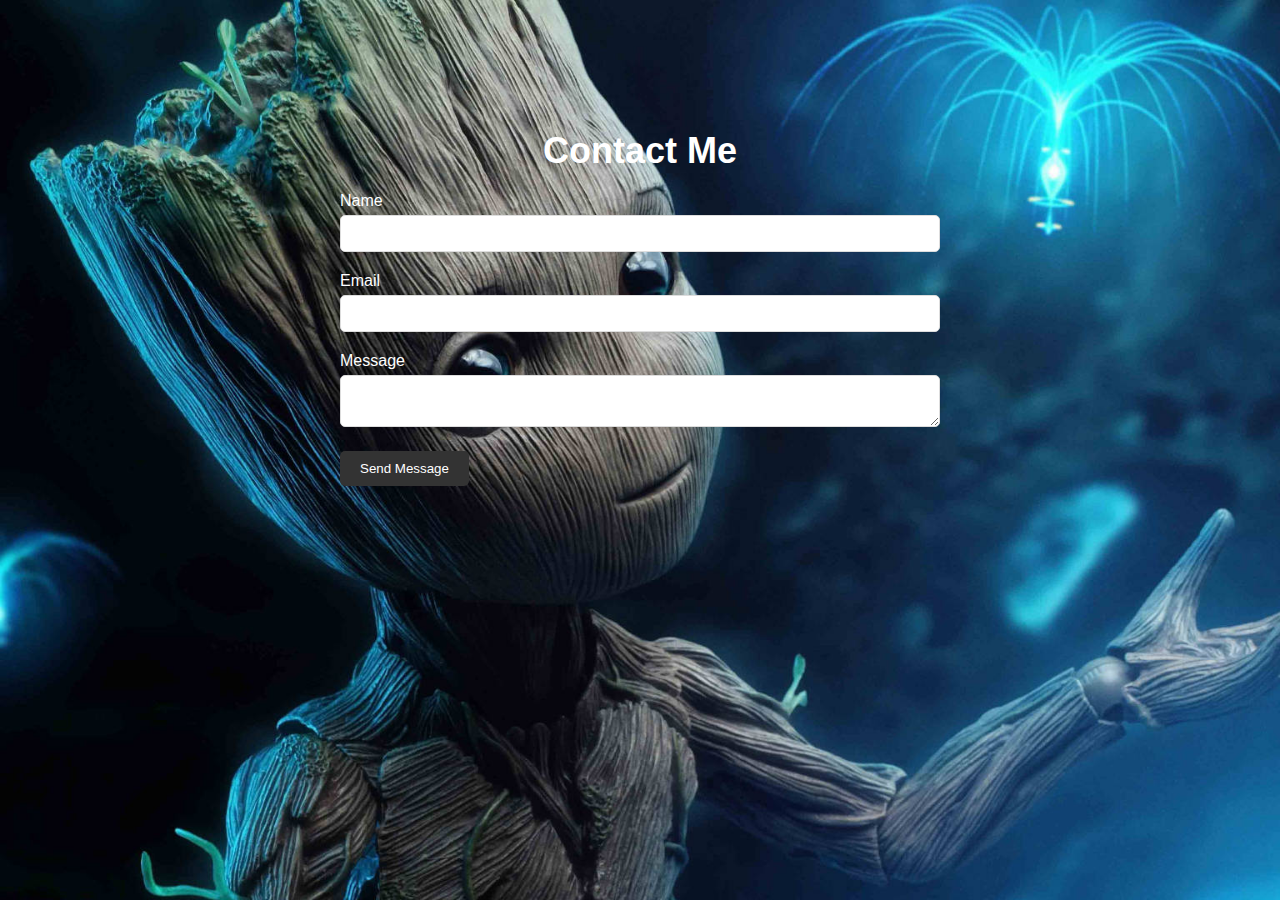
<file: portfolio/contact.html>
<!DOCTYPE html>
<html lang="en">
<head>
    <meta charset="UTF-8">
    <meta name="viewport" content="width=device-width, initial-scale=1.0">
    <title>Contact Me</title>
    <link rel="stylesheet" href="styles.css">
</head>
<body>
    <header class="header">
        <a href="index.html" class="logo">Portfolio</a>
        <nav class="navbar">
            <a href="index.html">Home</a>
            <a href="about.html">About</a>
            <a href="skills.html">Skills</a>
            <a href="portfolio.html">Portfolio</a>
            <a href="contact.html">Contact</a>
        </nav>
    </header>
    <section class="contact-section">
        <div class="container">
            <form action="#" method="post" class="contact-form">
                <h2>Contact Me</h2>
                <div class="form-group">
                    <label for="name">Name</label>
                    <input type="text" id="name" name="name" required>
                </div>
                <div class="form-group">
                    <label for="email">Email</label>
                    <input type="email" id="email" name="email" required>
                </div>
                <div class="form-group">
                    <label for="message">Message</label>
                    <textarea id="message" name="message" required></textarea>
                </div>
                <button type="submit" class="btn-submit">Send Message</button>
            </form>
        </div>
    </section>
</body>
</html>
</file>
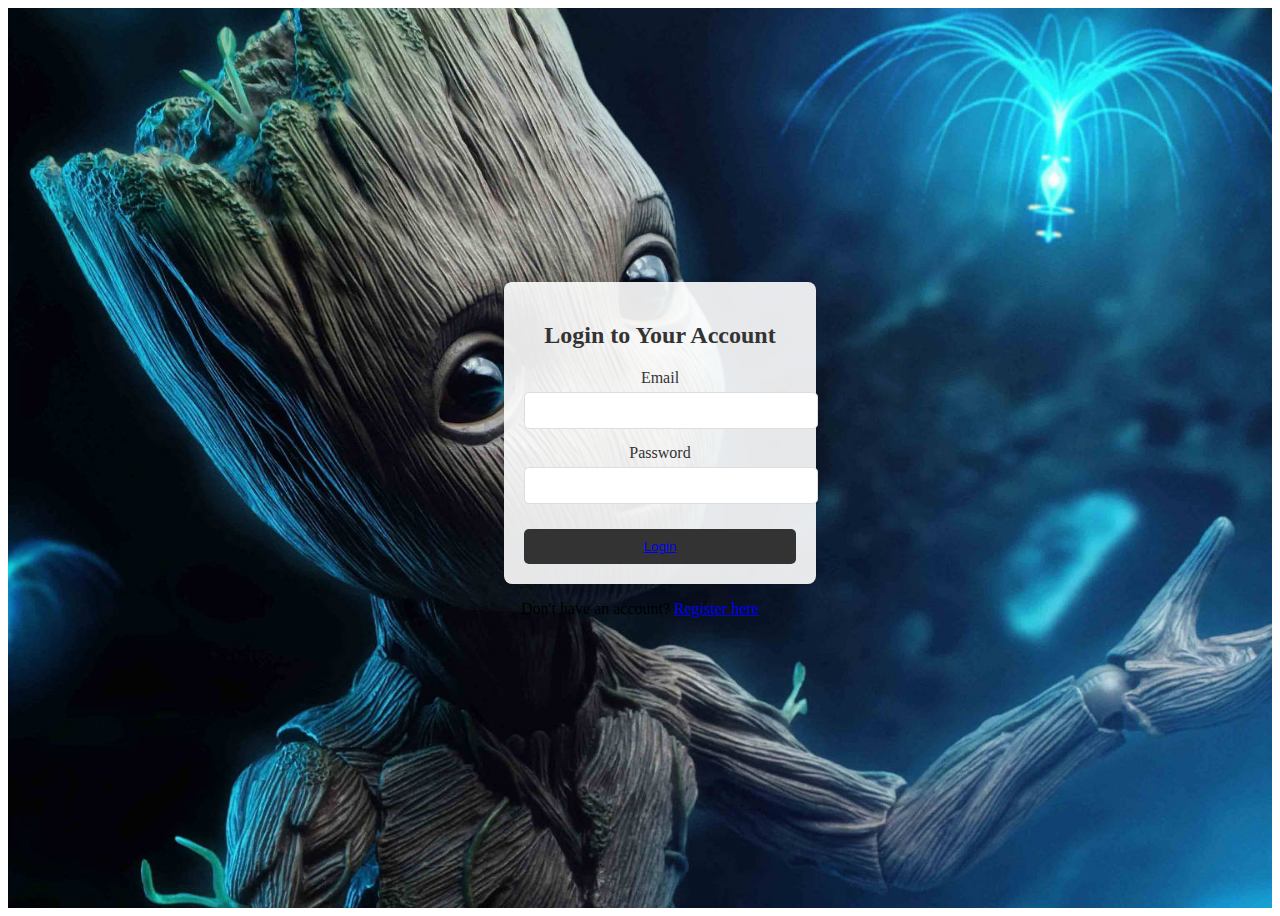
<file: portfolio/login.html>
<!DOCTYPE html>
<html lang="en">
<head>
    <meta charset="UTF-8">
    <meta name="viewport" content="width=device-width, initial-scale=1.0">
    <title>Login</title>
    <link rel="stylesheet" href="./register.css">
</head>
<body>
    </header>
    <section class="login-section">
        <div class="container">
            <form action="#" method="post" class="login-form">
                <h2>Login to Your Account</h2>
                <div class="form-group">
                    <label for="email">Email</label>
                    <input type="email" id="email" name="email" required>
                </div>
                <div class="form-group">
                    <label for="password">Password</label>
                    <input type="password" id="password" name="password" required>
                </div>
                <button type="submit" class="btn-submit"><a href="index.html">Login</a></button>
            </form>
            <p>Don't have an account? <a href="register.html">Register here</a></p>
        </div>
    </section>
</body>
</html>
</file>
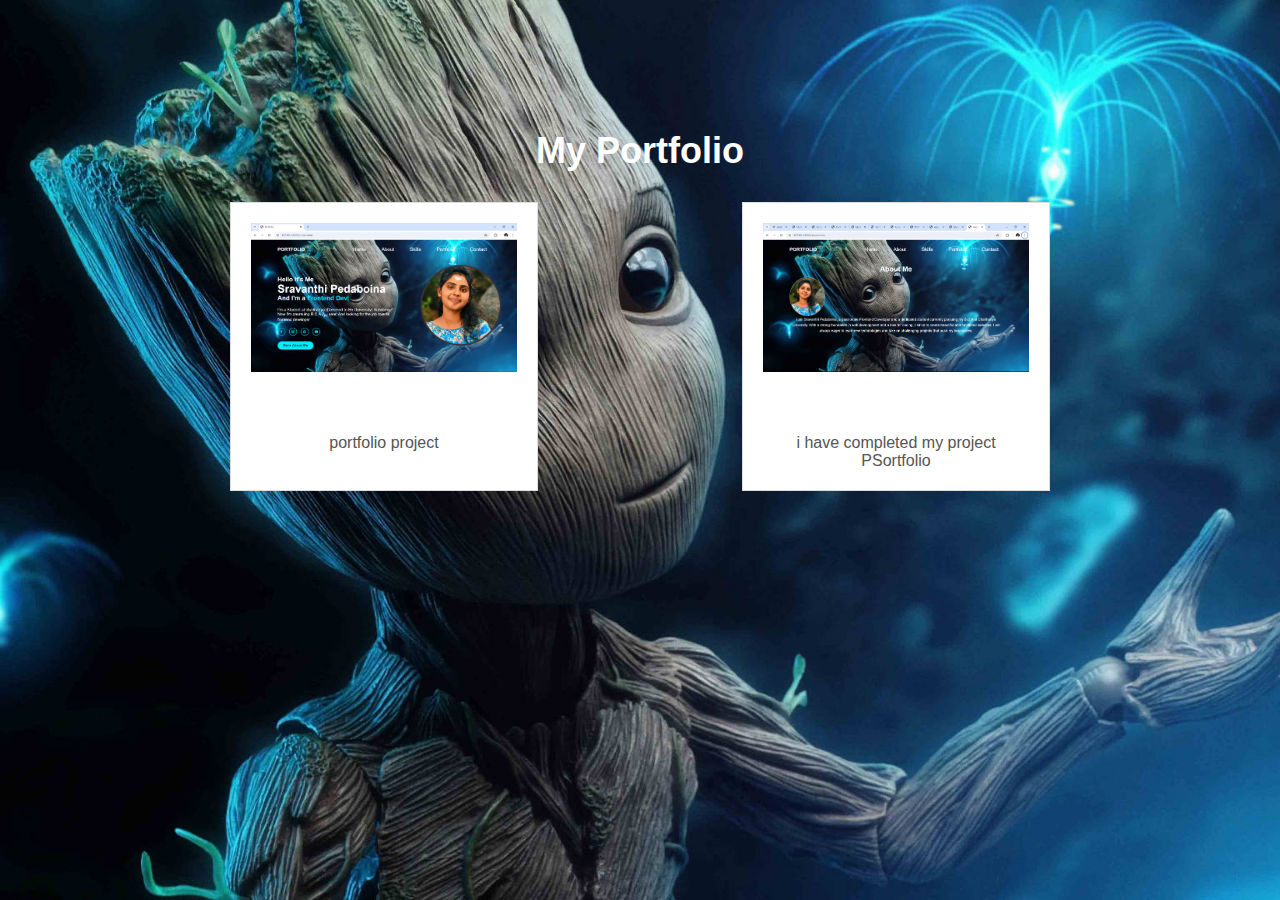
<file: portfolio/portfolio.html>
<!DOCTYPE html>
<html lang="en">
<head>
    <meta charset="UTF-8">
    <meta name="viewport" content="width=device-width, initial-scale=1.0">
    <title>My Portfolio</title>
    <link rel="stylesheet" href="styles.css">
</head>
<body>
    <header class="header">
        <a href="index.html" class="logo">Portfolio</a>
        <nav class="navbar">
            <a href="index.html">Home</a>
            <a href="about.html">About</a>
            <a href="skills.html">Skills</a>
            <a href="portfolio.html">Portfolio</a>
            <a href="contact.html">Contact</a>
        </nav>
    </header>
    <section class="portfolio-section">
        <div class="container">
            <h2>My Portfolio</h2>
            <div class="portfolio-grid">
                <div class="portfolio-item">
                    <img src="./images/Screenshot 2024-08-28 113229.png" alt="Project 1">
                    <h3>Project 1</h3>
                    <p>portfolio project</p>
                </div>
                <div class="portfolio-item">
                    <img src="./images/Screenshot 2024-08-27 202504.png" alt="Project 2">
                    <h3>Project 2</h3>
                    <p>i have completed my project PSortfolio</p>
                </div>
                <!-- Add more portfolio items as needed -->
            </div>
        </div>
    </section>
</body>
</html>
</file>
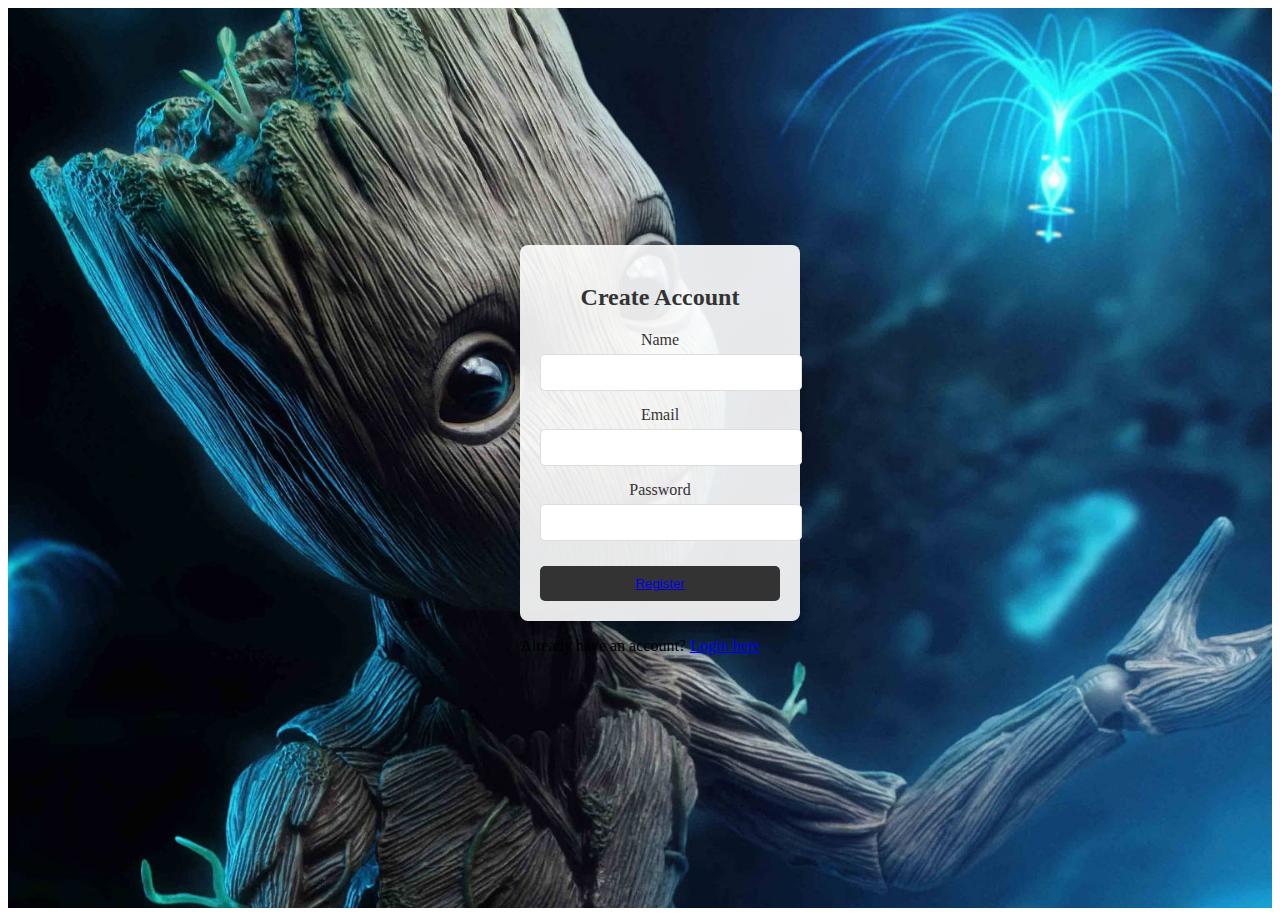
<file: portfolio/register.html>
<!DOCTYPE html>
<html lang="en">
<head>
    <meta charset="UTF-8">
    <meta name="viewport" content="width=device-width, initial-scale=1.0">
    <title>Register</title>
    <link rel="stylesheet" href="./register.css">
</head>
<body>
    </header>
    <section class="register-section">
        <div class="container">
            <form action="login.html" class="register-form">
                <h2>Create Account</h2>
                <div class="form-group">
                    <label for="name">Name</label>
                    <input type="text" id="name" name="name" required>
                </div>
                <div class="form-group">
                    <label for="email">Email</label>
                    <input type="email" id="email" name="email" required>
                </div>
                <div class="form-group">
                    <label for="password">Password</label>
                    <input type="password" id="password" name="password" required>
                </div>
                <button type="submit" class="btn-submit"><a href="login.html">Register</a></button>
            </form>
            <p>Already have an account? <a href="login.html">Login here</a></p>
        </div>
    </section>
</body>
</html>
</file>
<file: portfolio/styles.css>
*{
    margin: 0;
    padding: 0;
    box-sizing: border-box;
    font-family: 'poppins', sans-serif;
}

body{
    color: #ededed;
}

.header{
    position: fixed;
    top: 0;
    left: 0;
    width: 100%;
    padding: 20px 10%;
    background: transparent;
    display: flex;
    justify-content: space-between;
    align-items: center;
    z-index: 100;
}
.logo{
    position: relative;
    font-size: 25px;
    color: #fff;
    text-decoration: none;
    font-weight: 600;
    cursor: default;
    opacity: 0;
    animation: slideRight 1s ease forwards;
}
.navbar a{
    display: inline-block;
    font-size: 25px;
    color: #fff;
    text-decoration: none;
    font-weight: 500;
    margin-left: 35px;
    transition: .3s;
    opacity: 0;
    animation: slideTop .5s ease forwards;

}
.navbar a:hover{
    color: #0ef;
}
.home{
    position: relative;
    width: 100%;
    justify-content: space-between;
    height: 100vh;
    background: url(./images/groot1.png) no-repeat;
    background-size: cover;
    background-position: center;
    display: flex;
    align-items: center;
    padding: 70px 10% 0;
}
.home-content{
    max-width: 600px;
}
.home-content h3{
    font-size: 32px;
    font-weight: 700;
}
.home-content h3:nth-of-type(2){
    margin-bottom: 30px;
}
.home-content h3 span{
    color: #0ef;
}
.home-content h1{
    font-size: 56px;
    font-weight: 700;
    margin: -3px 0;

}
.home-content p{
    font-size: 20px;
}
.home-sci a{
    display: inline-flex;
    justify-content: center;
    align-items: center;
    width: 40px;
    height: 40px;
    background: transparent;
    border: 2px solid #0ef;
    border-radius: 50%;
    font-size: 20px;
    color: #0ef;
    text-decoration: none;
    margin: 30px 15px 30px 0;
}
.home-sci a:hover{
    background: #0ef;
    color: #081b29;
    box-shadow: 0 0 20px #0ef;
}
.btn-box{
    display: inline-block;
    padding: 12px 28px;
    background: #0ef;
    border-radius: 40px;
    font-size: 16px;
    color: #081b29;
    letter-spacing: 1px;
    text-decoration: none;
    font-weight: 600;
}
.btn-box:hover{
    box-shadow: 0 0 5px cyan,
    0 0 25px cyan, 0 0 50px cyan,
    0 0 100px cyan, 0 0 200px cyan;
}
@keyframes slideRight{
    0%{
        transform: translateX(-100px);
        opacity: 0;
    }
    100%{
        transform: translateX(0);
        opacity: 1;
    }
}
@keyframes slideTop{
    0%{
        transform: translateY(-100px);
        opacity: 0;
    }
    100%{
        transform: translateY(0);
        opacity: 1;
    }
}
/* Global Styles */
body {
    font-family: Arial, sans-serif;
    margin: 0;
    padding: 0;
    background-color: #f4f4f4;
    color: #fff;
}

header {
    color: #fff;
    padding: 10px 0;
    text-align: center;
    margin-bottom: 70px;
} 

.header .logo {
    font-size: 24px;
    text-transform: uppercase;
    text-decoration: none;
    color: #fff;
}

.navbar a {
    color: #fff;
    padding: 14px 20px;
    text-decoration: none;
    display: inline-block;
}

.navbar a:hover {
    transition: 0.3s;
}

/* Sections */
section {
    padding: 60px 0;
}

.container {
    width: 80%;
    margin: auto;
}

h2 {
    text-align: center;
    font-size: 36px;
    margin-bottom: 20px;
}

/* About Section */
.about-section{
    position: relative;
    width: 100%;
    justify-content: space-between;
    height: 100vh;
    background: url(./images/wallpaper_1.jpg) no-repeat;
    background-size: cover;
    background-position: center;
    display: flex;
    flex-direction: column;
    align-items: center;
    justify-content: center;
    text-align: center;
    min-height: 50vh; /* Ensure the section takes up full vertical space */  
}
.about-section p {
    text-align: center;
    font-size: 18px;
    line-height: 1.6;
}
.about-section img {
    height: 200px;
    width: 200px;
    border: 1px solid white;
    border-radius: 50%;
    margin: 100px 0;
}
/* Skills Section */
.skills-section{
    position: relative;
    width: 100%;
    justify-content: space-between;
    height: 100vh;
    background: url(./images/wallpaper_1.jpg) no-repeat;
    background-size: cover;
    background-position: center; 
}
.skills-section ul {
    list-style: none;
    padding: 0;
    text-align: center;
    color: cyan;
}

.skills-section ul li {
    font-size: 18px;
    padding: 10px 0;
}
.skills-section h2{
    margin: 70px 0;
}

/* Portfolio Section */
.portfolio-section{
    position: relative;
    width: 100%;
    justify-content: space-between;
    height: 100vh;
    background: url(./images/wallpaper_1.jpg) no-repeat;
    background-size: cover;
    background-position: center;  
}
.portfolio-section h2{
    margin-top: 70px;
}
.portfolio-grid {
    display: flex;
    flex-wrap: wrap;
    justify-content: space-around;
}

.portfolio-item {
    background-color: #fff;
    border: 1px solid #ddd;
    margin: 10px;
    padding: 20px;
    width: 30%;
    text-align: center;
    transition: box-shadow 0.3s;
}

.portfolio-item img {
    max-width: 100%;
    height: auto;
    margin-bottom: 10px;
}

.portfolio-item h3 {
    margin: 10px 0;
    font-size: 24px;
}

.portfolio-item p {
    font-size: 16px;
    color: #555;
}

.portfolio-item:hover {
    box-shadow: 0 0 15px rgba(0,0,0,0.3);
}

/* Contact Section */
.contact-section{
    position: relative;
    width: 100%;
    justify-content: space-between;
    height: 100vh;
    background: url(./images/wallpaper_1.jpg) no-repeat;
    background-size: cover;
    background-position: center;  
}
.contact-section img{
    height: 200px;
    width: 200px;
    border: 1px solid white;
    border-radius: 50%;
    margin: 100px 0;
}
.contact-section .contact-form {
    max-width: 600px;
    margin: auto;
    margin-top: 70px;
}

.contact-form .form-group {
    margin-bottom: 20px;
}

.contact-form label {
    display: block;
    margin-bottom: 5px;
}

.contact-form input,
.contact-form textarea {
    width: 100%;
    padding: 10px;
    border: 1px solid #ddd;
    border-radius: 5px;
}

.contact-form button {
    background-color: #333;
    color: #fff;
    padding: 10px 20px;
    border: none;
    border-radius: 5px;
    cursor: pointer;
}

.contact-form button:hover {
    background-color: #555;
}
</file>
<file: portfolio/register.css>
.register-section, .login-section {
    position: relative;
    width: 100%;
    justify-content: space-between;
    height: 100vh;
    background: url(./images/wallpaper_1.jpg) no-repeat;
    background-size: cover;
    background-position: center;
    display: flex;
    flex-direction: column;
    align-items: center;
    justify-content: center;
    text-align: center;
}

.register-form, .login-form {
    max-width: 400px;
    width: 100%;
    background-color: rgba(255, 255, 255, 0.9);
    padding: 20px;
    border-radius: 8px;
    box-shadow: 0 4px 8px rgba(0, 0, 0, 0.1);
}

.register-form h2, .login-form h2 {
    margin-bottom: 20px;
    color: #333;
}

.register-form .form-group, .login-form .form-group {
    margin-bottom: 15px;
}

.register-form label, .login-form label {
    display: block;
    margin-bottom: 5px;
    color: #333;
}

.register-form input, .login-form input {
    width: 100%;
    padding: 10px;
    border: 1px solid #ddd;
    border-radius: 5px;
}

.btn-submit {
    background-color: #333;
    color: #fff;
    padding: 10px 20px;
    border: none;
    border-radius: 5px;
    cursor: pointer;
    width: 100%;
    margin-top: 10px;
}

.btn-submit:hover {
    background-color: #555;
}
</file>
